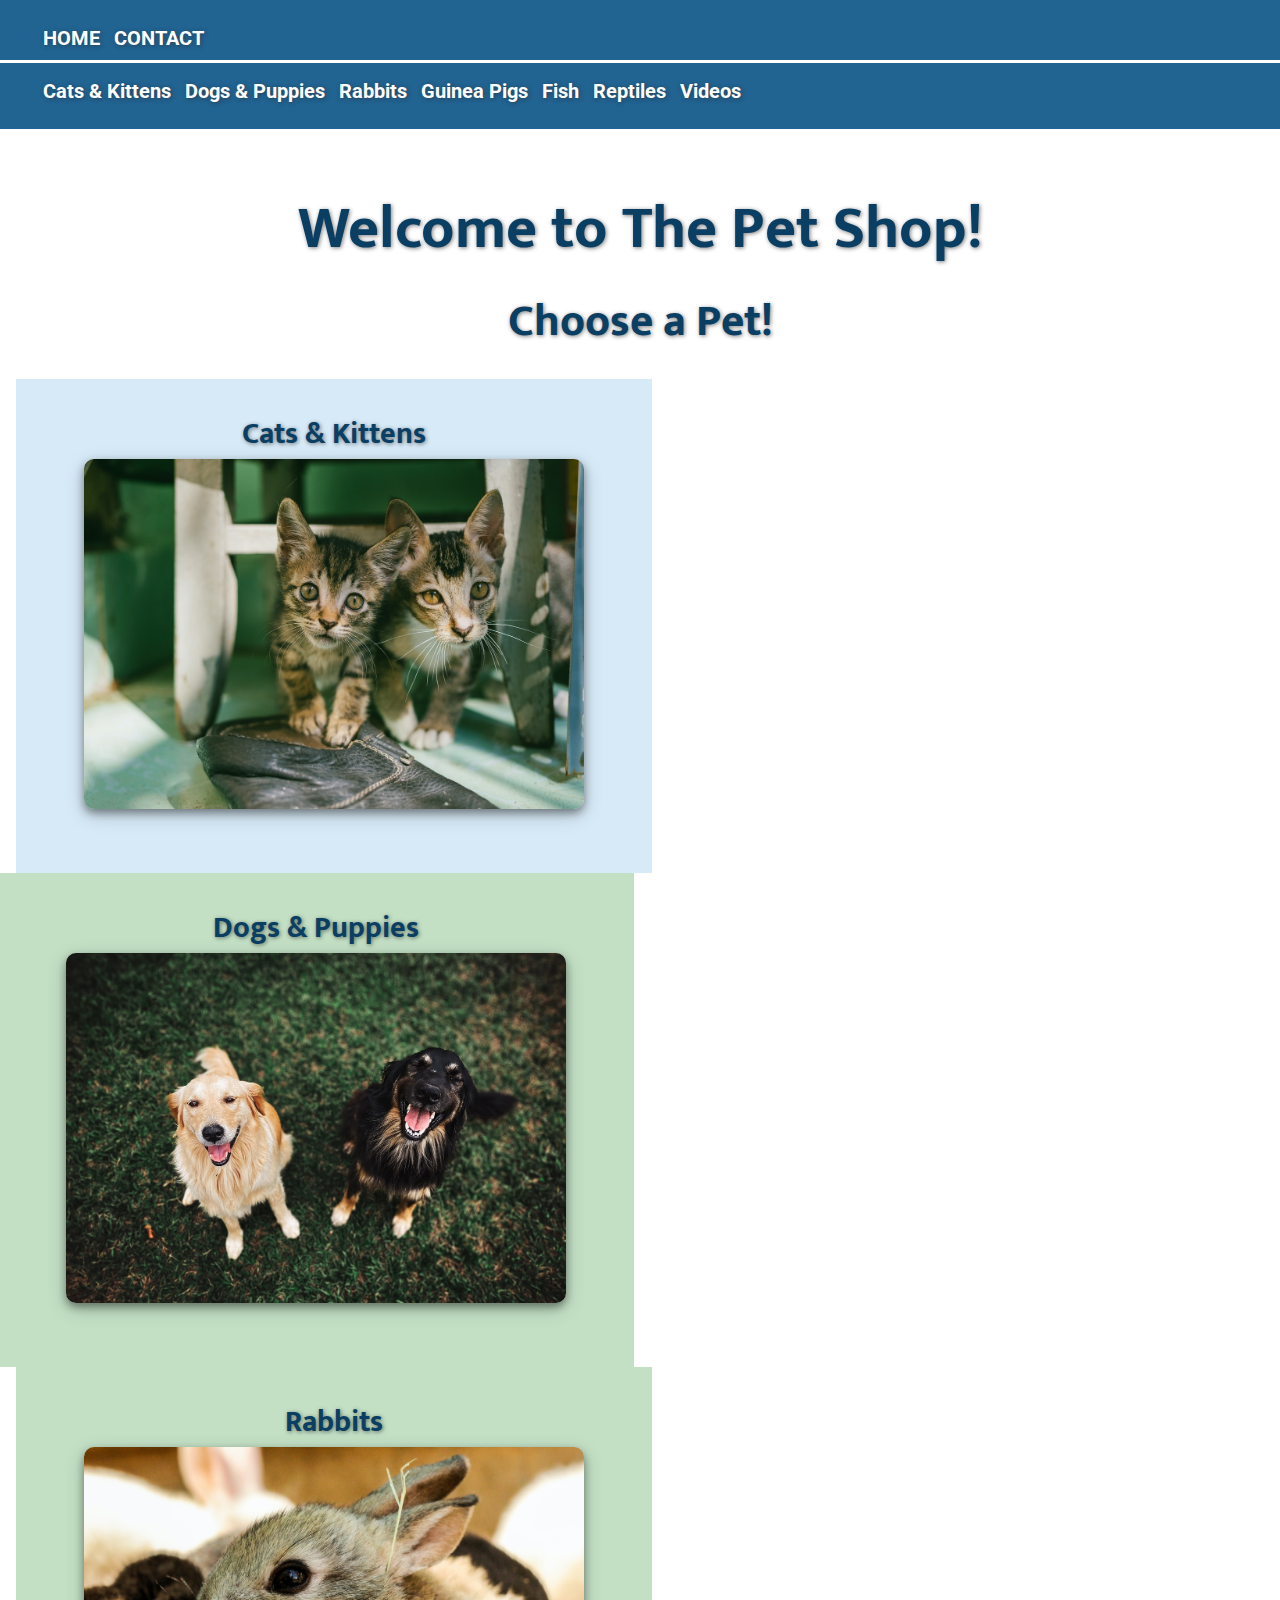
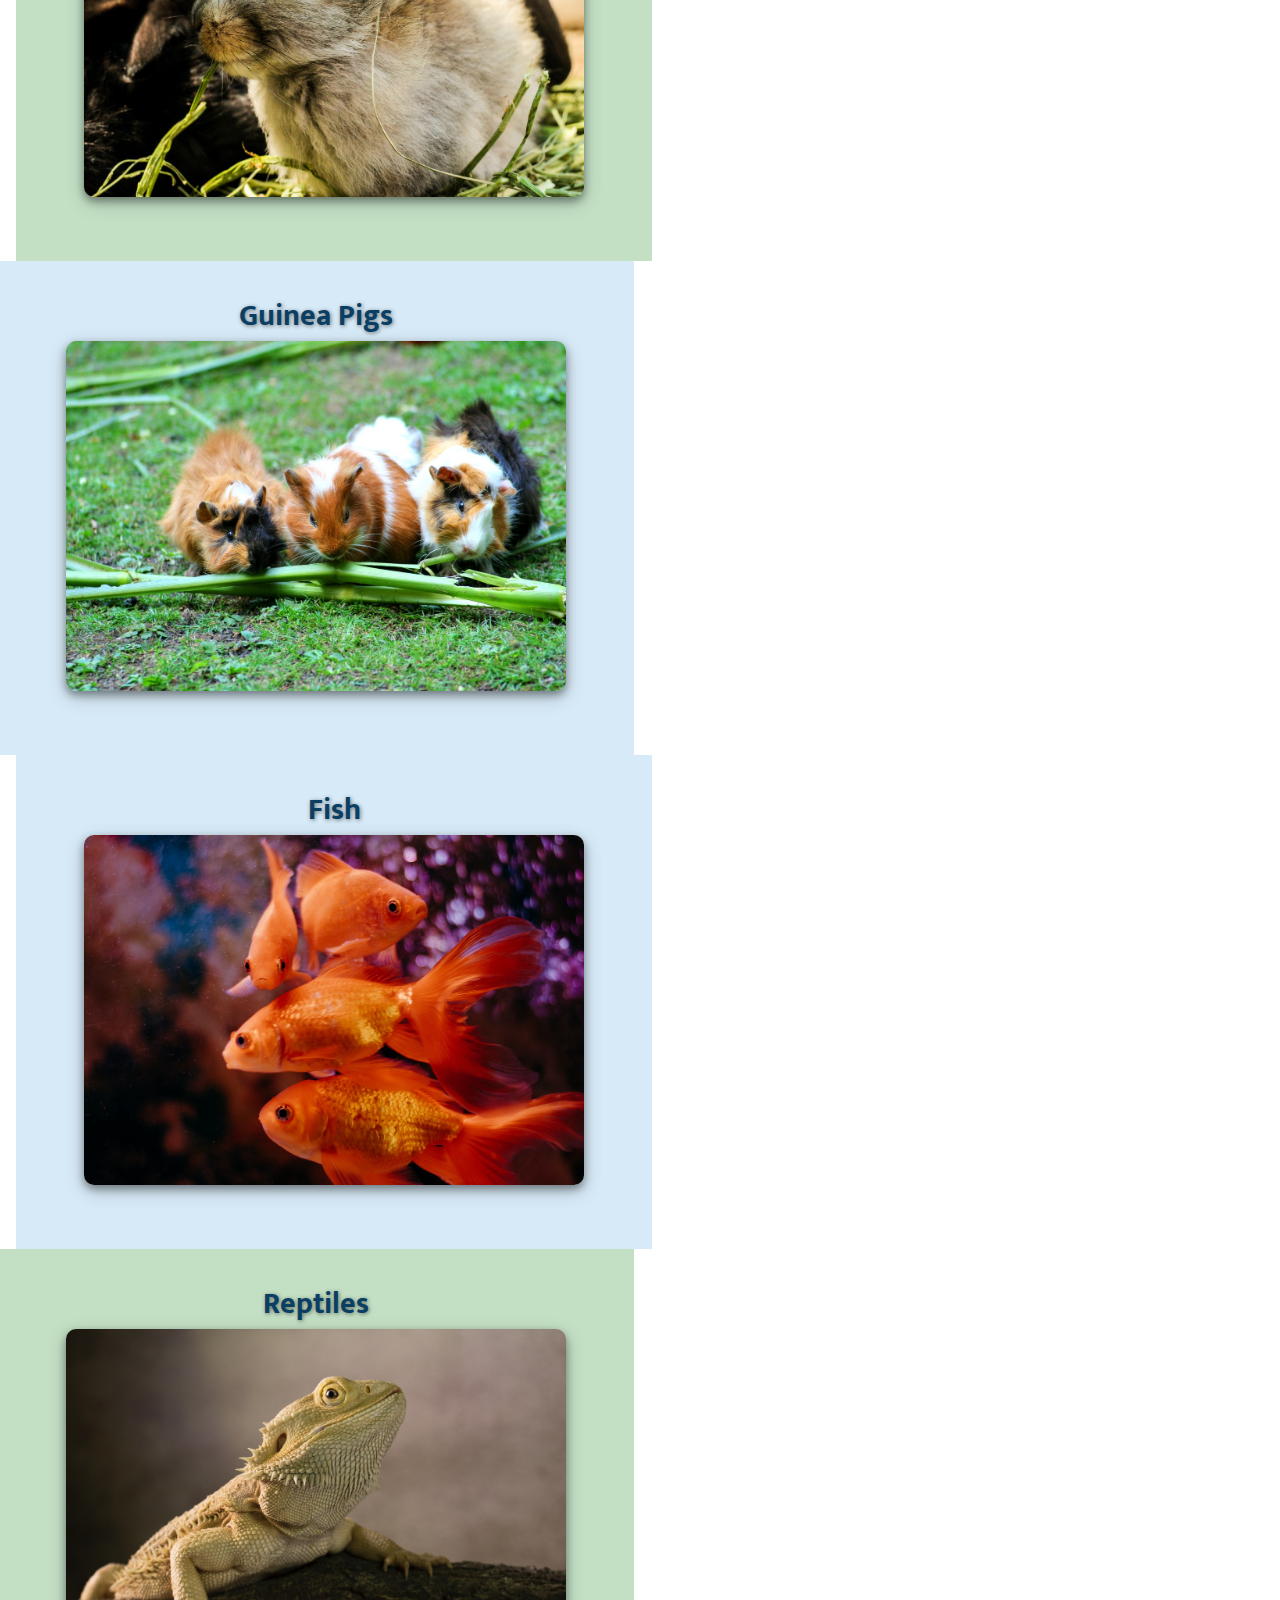
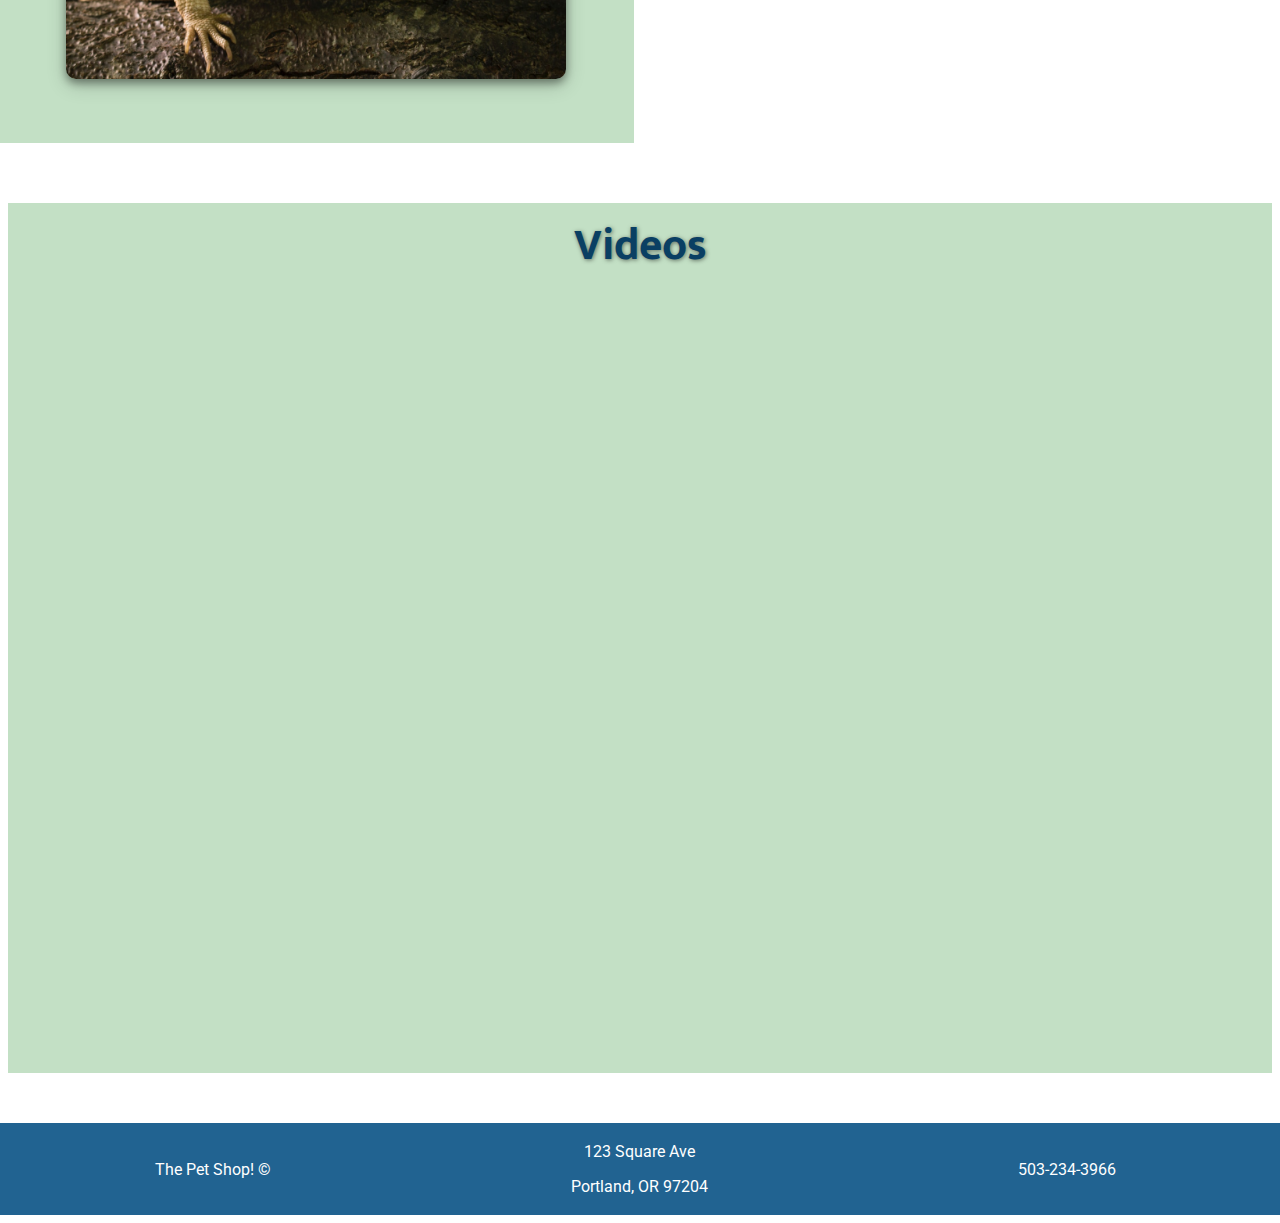
<file: The Pet Shop Website/index.html>
<!DOCTYPE html>
<html>
    <head>
        <title>The Pet Shop</title>
        <meta charset="UTF-8">
        <link rel="stylesheet" href="css/style.css">
    </head>
    <body>
        <!--NAVBAR-->
        <div class="nav-bar">
            <ul id="nav-border">
                <a href="index.html"><li>HOME</li></a>
                <a href="contact.html"><li>CONTACT</li></a>
            </ul>
            <ul>
                <a href="#cat"><li>Cats & Kittens</li></a>
                <a href="#dog"><li>Dogs & Puppies</li></a>
                <a href="#rabbit"><li>Rabbits</li></a>
                <a href="#guineapig"><li>Guinea Pigs</li></a>
                <a href="#fish"><li>Fish</li></a>
                <a href="#reptile"><li>Reptiles</li></a>
                <a href="#video"><li>Videos</li></a>
            </ul>
        </div>
        <!--HEADER-->
        <header>
            <div>
                <h1 class="animate-text">Welcome to The Pet Shop!</h1>
            </div>
        </header>
        <!--PET IMAGES-->
        <section>
            <div class="container">
                <h2>Choose a Pet!</h2>
                <div>
                    <!--CAT IMAGE-->
                    <div id="cat" class="column">
                        <div class="image-container">
                            <h3>Cats & Kittens</h3>
                            <img src="images/cat.png" alt="Picture of kittens">
                            <div class="overlay"></div>
                        </div>
                    </div>
                    <!--DOG IMAGE-->
                    <div id="dog" class="column">
                        <div class="image-container">
                            <h3>Dogs & Puppies</h3>
                            <img src="images/dog.png" alt="Picture of dogs">
                            <div class="overlay"></div>
                        </div>
                    </div>
                    <!--RABBIT IMAGE-->
                    <div id="rabbit" class="column">
                        <div class="image-container">
                            <h3>Rabbits</h3>
                            <img src="images/rabbits.png" alt="Picture of rabbits">
                            <div class="overlay"></div>
                        </div>
                    </div>
                     <!--GUINEA PIG IMAGE-->
                     <div id="guineapig" class="column">
                        <div class="image-container">
                            <h3>Guinea Pigs</h3>
                            <img src="images/guineapigs.png" alt="Picture of guinea pigs">
                            <div class="overlay"></div>
                        </div>
                    </div>
                     <!--FISH IMAGE-->
                     <div id="fish" class="column">
                        <div class="image-container">
                            <h3>Fish</h3>
                            <img src="images/fish.png" alt="Picture of goldfish">
                            <div class="overlay"></div>
                        </div>
                    </div>
                     <!--REPTILE IMAGE-->
                     <div id="reptile" class="column">
                         <div class="image-container">
                            <h3>Reptiles</h3>
                            <img src="images/beardedDragon.png" alt="Picture of a bearded dragon">
                            <div class="overlay"></div>
                        </div>
                    </div>
                </div>
            </div>
        </section>
        <!--VIDEOS-->
        <section>
            <!--DOG VIDEO-->
            <div id="video" class="container">
                <h2>Videos</h2>
                <iframe width="1280" height="720" src="https://www.youtube.com/embed/ng58pNPDDW4"></iframe>
            </div>
        </section>
        <!--FOOTER-->
        <footer>
            <table>
                <tr>
                    <td>
                        <p>The Pet Shop! &copy;</p>
                    </td>
                    <td>
                        <p>123 Square Ave</p>
                        <p>Portland, OR 97204</p>
                    </td>
                    <td>
                        <p>503-234-3966</p>
                    </td>
                </tr>
            </table>
        </footer>
    </body>
</html>
</file>
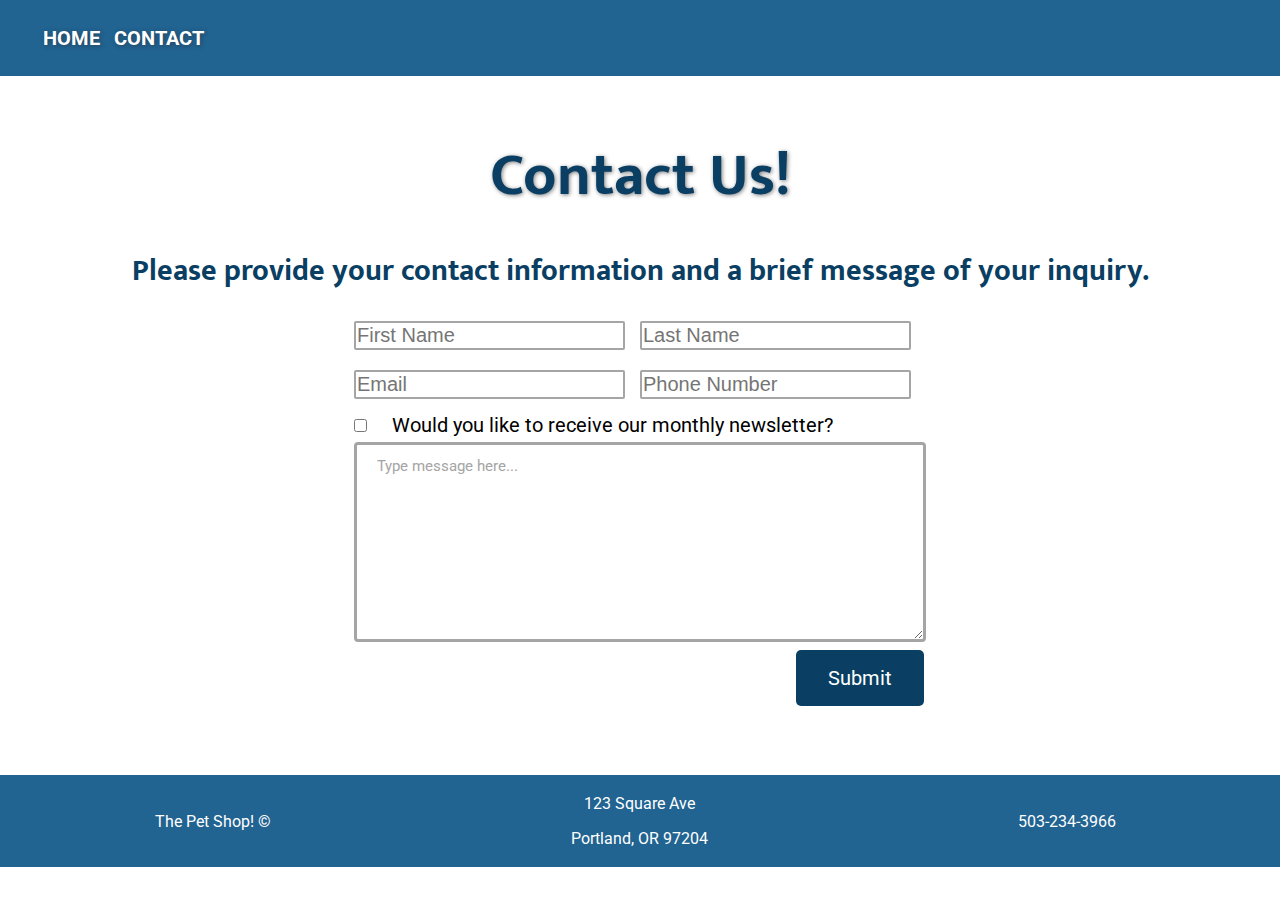
<file: The Pet Shop Website/contact.html>
<!DOCTYPE html>
<html>
    <head>
        <title>Contact Us</title>
        <meta charset="UTF-8">
        <link rel="stylesheet" href="css/style.css">
    </head>
    <body>
        <!--NAVBAR-->
        <div class="nav-bar">
            <ul>
                <a href="index.html"><li>HOME</li></a>
                <a href="contact.html"><li>CONTACT</li></a>
            </ul>
        </div>
        <!--HEADER-->
        <header>
            <div>
                <h1 class="animate-text">Contact Us!</h1>
            </div>
        </header>
        <!--FORM-->
        <section>
            <div>
                <h3 id="contact-h3">Please provide your contact information
                    and a brief message of your inquiry.
                </h3>
                <div>
                    <form>
                        <input type="text" value="" placeholder="First Name">
                        <input type="text" value="" placeholder="Last Name"><br>
                        <input type="email" value="" placeholder="Email">
                        <input type="tel" value="" placeholder="Phone Number"><br>
                        <input type="checkbox" id="Newsletter">
                        <label for="Newsletter">Would you like to 
                            receive our monthly newsletter?
                        </label><br>
                        <textarea>Type message here...</textarea><br>
                        <input type="submit" value="Submit">
                    </form>
                </div>
            </div>
        </section>
        <!--FOOTER-->
        <footer>
            <table>
                <tr>
                    <td>
                        <p>The Pet Shop! &copy;</p>
                    </td>
                    <td>
                        <p>123 Square Ave</p>
                        <p>Portland, OR 97204</p>
                    </td>
                    <td>
                        <p>503-234-3966</p>
                    </td>
                </tr>
            </table>
        </footer>
    </body>
</html>
</file>
<file: The Pet Shop Website/css/style.css>
@import url('https://fonts.googleapis.com/css2?family=Roboto&display=swap');
@import url('https://fonts.googleapis.com/css2?family=Mukta&display=swap');

body{
    background-color: white;
    overflow-x: hidden; /*this takes away the scroll bar add this later in the script. */
}
/*NAV BAR*/
li{
    display: inline;
    padding: 5px;
    font-family: "Roboto", sans-serif;
    font-size: 20px;
    font-weight: 700;
    text-shadow: 1px .5px 4px rgba(46, 31, 31, 0.5);
    color: white;
}

.nav-bar{
    background-color: #216391;
    padding-top: 10px;
    padding-bottom: 10px;
    margin-top: -8px;
    margin-left: -10px;
    margin-right: -10px;
    position: sticky;
    top: 0;
    z-index: 1; /*added to keep
    nav bar over images when scrolling*/
}

#nav-border{
    padding-bottom: 10px;
    border-bottom: 3px solid #ffffff;
}

a:link{
    text-decoration: none;
}

li:hover{
    color: #d7eaf7;
}

/*HEADERS*/
h1, h2, h3 {
    color: #0a3f63;
    text-align: center;
    font-family: "Mukta", sans-serif; /* new font */
    text-shadow: 1px .5px 4px rgba(0, 0, 0, 0.5);
    margin: 0;
}

h1 {
    font-size: 60px;
    margin-top: 50px;
}

h2 {
    font-size: 45px;
    margin-bottom: 20px;
    }    

h3 {
    font-size: 30px;
    margin-top: 20px;
    }

#contact-h3 {
    text-shadow: none;
    }

@keyframes color-text{
    0%{color: #b5e1ff;}
    100%{color: #0a3f63;}
}

.animate-text{
    animation: color-text 4s;
}

img {
    width: 500px;
    height: 350px;
    border-radius: 10px; 
    border: none;
    box-shadow: 0 4px 8px 0 rgba(0, 0, 0, 0.4), 0 6px 20px 0 rgba(0, 0, 0, 0.19);
}

.column{
    float: left;
    width: 48%; /*this will perfectly center the images side by side*/
    padding: 10px;
} 


.container {
    background-size: 100% !important;
    margin: 0px -10px 50px -10px;
    padding-top: 5px; /* padding will add an inline space so the 
    elements don't sit on the edge of the div*/
    padding-bottom: 10px;
}

.container::after{
    content: "";
    clear: both;
    display: table;
}


.image-container{
    position: relative;
    width: 500px;
    margin:auto;
    margin-bottom: 50px;
    }

#cat.column {
    background-color: #d7eaf7;
    margin-left: 18px;
}

#dog.column {
    background-color: #c3e0c5;
}

#rabbit.column {
    background-color: #c3e0c5;
    margin-left: 18px;
}

#guineapig.column {
    background-color: #d7eaf7;
}

#fish.column {
    background-color: #d7eaf7;
    margin-left: 18px;
}

#reptile.column {
    background-color: #c3e0c5;
}

.overlay {
    position: absolute;
    top: 0;
    bottom: 0;
    left: 0;
    right: 0;
    margin-top: 50px;
    height: 350px;
    width: 500px;
    border-radius: 10px;
    opacity: 0;
    background-color: rgb(0, 0, 0, 0.6);
}

.overlay:hover {
    opacity: 1;
}


iframe {
    margin-left: auto;
    margin-right: auto;
    border: none;
    border-radius: 20px;
    display: table;
}

div#video.container {
    background-color: #c3e0c5;
    margin:0px;
    padding-top: 5px; /* padding will add an inline space so the 
    elements don't sit on the edge of the div*/
    padding-bottom: 50px;
}

footer {
    background-color: #216391;
    margin-top: 50px;
    margin-right: -10px;
    margin-left: -10px;
    bottom: 0;
}

table {
    width: 100%;
}

td {
    text-align: center;
    width: 33%; /*added to make the footer text centered */
}

td p {
    font-family: "Roboto", sans-serif;
    color: rgb(255, 255, 255);
}

/*FORM CSS*/

form {
    padding: 15px;
    margin: auto;
    display: table;
}

input {
    border: 2px solid rgb(165, 165, 165);
    padding: 1px;
    margin: 10px 15px 10px 0px;
    border-radius: 2px;
    font-size: 20px;
    color: rgb(165, 165, 165);
    transition: color 0.3s ease-out;
}


input:focus {
    box-sizing: border-box;
    border: 2px solid #0a3f63;
    color: #000000;
    transition: 0.3s ease-in;
    outline: none;
}

label {
    font-family: "Roboto", sans-serif;
    font-size: 20px;
    margin: 10px;
}

textarea {
    width: 100%;
    height: 200px;
    padding: 12px 20px;
    box-sizing: border-box;
    border: 3px solid rgb(165, 165, 165);
    border-radius: 4px;
    background-color: #ffffff;
    font-family: "Roboto", sans-serif;
    color: rgb(165, 165, 165);
    font-size: 15px;
    transition: color 0.3s ease-out;
    resize: both;
}

textarea:focus {
    box-sizing: border-box;
    color: black;
    border: 3px solid #0a3f63;
    transition: 0.5s ease-in;
    outline: none;
}

input[type="submit"] {
    background-color: #0a3f63;
    border: none;
    border-radius: 5px;
    font-family: "Roboto", sans-serif;
    font-size: 20px;
    color: rgb(255, 255, 255);
    padding: 16px 32px;
    margin: 4px 2px;
    cursor: pointer;
    float: right;
}


input[type="submit"]:hover {
    background-color: #02181b;
}
</file>
